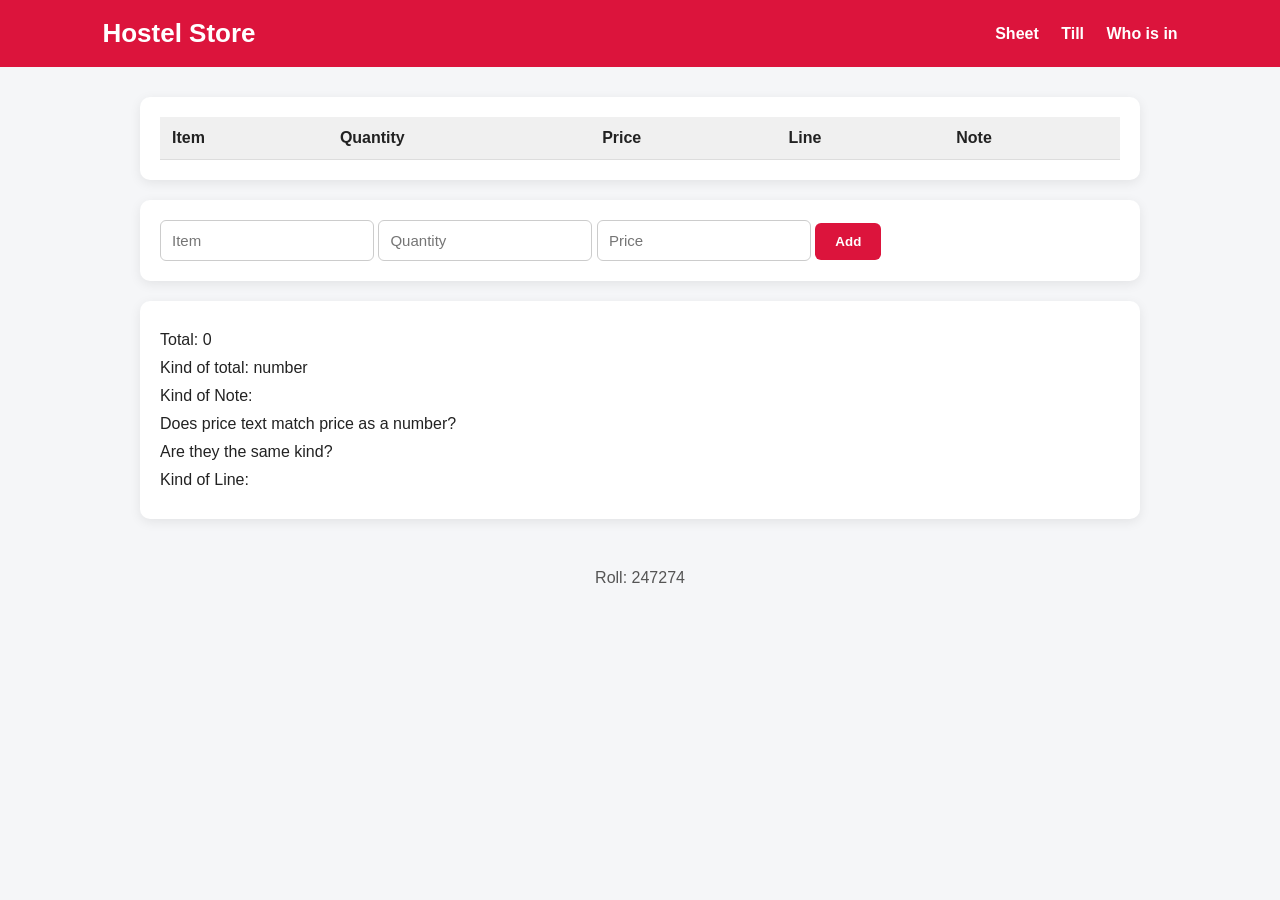
<file: f24a-247274-lab4/index.html>
<!DOCTYPE html>
<html lang="en">
<head>
  <meta charset="UTF-8">
  <meta name="viewport" content="width=device-width, initial-scale=1.0">
  <title>Hostel Store - Sheet</title>
  <link rel="stylesheet" href="style.css">
</head>
<body>
  <header class="shop-header">
    <h1>Hostel Store</h1>
    <nav>
      <a href="index.html">Sheet</a>
      <a href="till.html">Till</a>
      <a href="people.html">Who is in</a>
    </nav>
  </header>

  <main class="container">
    <section class="card">
      <table>
        <thead>
          <tr>
            <th>Item</th>
            <th>Quantity</th>
            <th>Price</th>
            <th>Line</th>
            <th>Note</th>
          </tr>
        </thead>
        <tbody id="sheetBody"></tbody>
      </table>
    </section>

    <section class="card form-card">
      <form id="itemForm">
        <input id="item" type="text" placeholder="Item">
        <input id="quantity" type="number" placeholder="Quantity">
        <input id="price" type="text" placeholder="Price">
        <button type="submit">Add</button>
      </form>
    </section>

    <section class="card details">
      <p>Total: <span id="total">0</span></p>
      <p>Kind of total: <span id="totalKind"></span></p>
      <p>Kind of Note: <span id="noteKind"></span></p>
      <p>Does price text match price as a number? <span id="priceMatch"></span></p>
      <p>Are they the same kind? <span id="sameKind"></span></p>
      <p id="lineKindRow">Kind of Line: <span id="lineKind"></span></p>
    </section>
  </main>

  <footer>Roll: 247274</footer>
  <script src="script.js"></script>
</body>
</html>
</file>
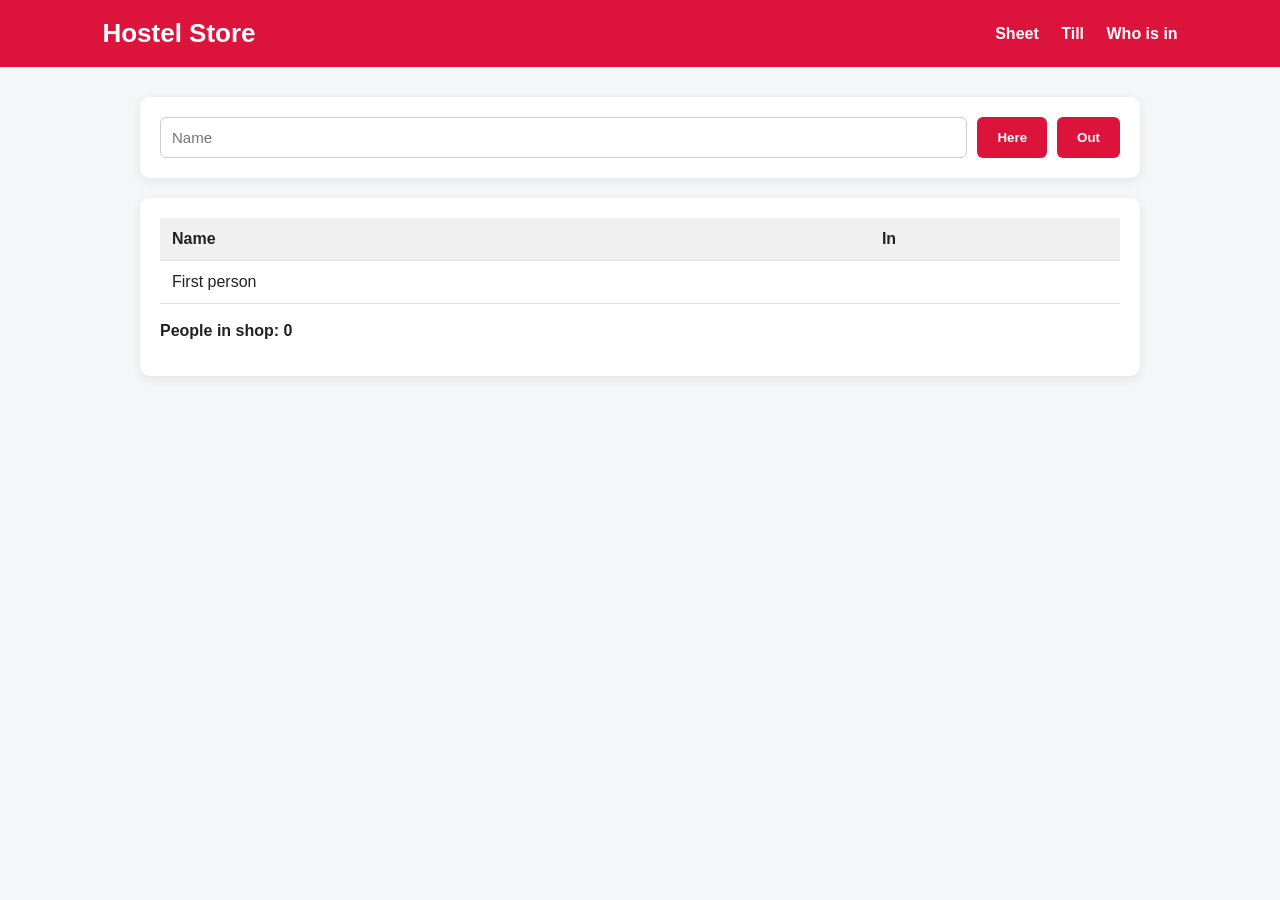
<file: f24a-247274-lab4/people.html>
<!DOCTYPE html>
<html lang="en">
<head>
  <meta charset="UTF-8">
  <meta name="viewport" content="width=device-width, initial-scale=1.0">
  <title>Hostel Store - Who is in</title>
  <link rel="stylesheet" href="style.css">
</head>
<body>
  <header class="shop-header">
    <h1>Hostel Store</h1>
    <nav>
      <a href="index.html">Sheet</a>
      <a href="till.html">Till</a>
      <a href="people.html">Who is in</a>
    </nav>
  </header>

  <main class="container">
    <section class="card form-card">
      <input id="personName" type="text" placeholder="Name">
      <button id="here">Here</button>
      <button id="out">Out</button>
    </section>

    <section class="card">
      <table>
        <thead>
          <tr>
            <th>Name</th>
            <th>In</th>
          </tr>
        </thead>
        <tbody id="peopleBody"></tbody>
      </table>
      <p class="count">People in shop: <span id="peopleCount">0</span></p>
    </section>
  </main>

  <script src="script.js"></script>
</body>
</html>
</file>
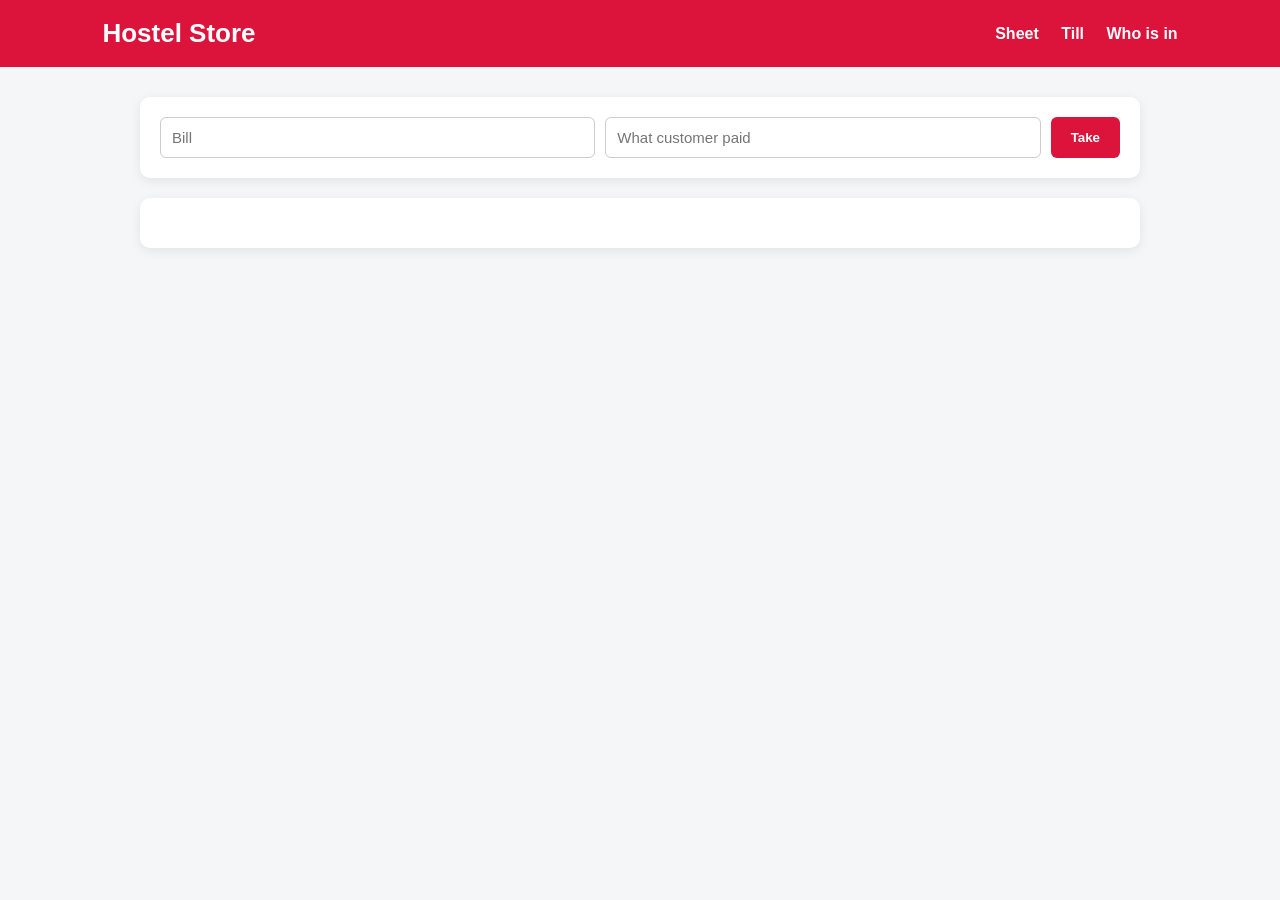
<file: f24a-247274-lab4/till.html>
<!DOCTYPE html>
<html lang="en">
<head>
  <meta charset="UTF-8">
  <meta name="viewport" content="width=device-width, initial-scale=1.0">
  <title>Hostel Store - Till</title>
  <link rel="stylesheet" href="style.css">
</head>
<body>
  <header class="shop-header">
    <h1>Hostel Store</h1>
    <nav>
      <a href="index.html">Sheet</a>
      <a href="till.html">Till</a>
      <a href="people.html">Who is in</a>
    </nav>
  </header>

  <main class="container">
    <section class="card form-card">
      <input id="bill" type="text" placeholder="Bill">
      <input id="paid" type="text" placeholder="What customer paid">
      <button id="take">Take</button>
    </section>

    <section class="card details">
      <p id="result"></p>
      <p id="halfChange"></p>
      <p id="paidKind"></p>
    </section>
  </main>

  <script src="script.js"></script>
</body>
</html>
</file>
<file: f24a-247274-lab4/style.css>
* {
  box-sizing: border-box;
}

body {
  margin: 0;
  font-family: Arial, sans-serif;
  background: #f5f6f8;
  color: #222;
}

.shop-header {
  background: crimson;
  color: white;
  padding: 18px 8%;
  display: flex;
  justify-content: space-between;
  align-items: center;
  flex-wrap: wrap;
  gap: 12px;
}

.shop-header h1 {
  margin: 0;
  font-size: 26px;
}

nav a {
  color: white;
  text-decoration: none;
  margin-left: 18px;
  font-weight: bold;
}

nav a:hover {
  text-decoration: underline;
}

.container {
  width: 90%;
  max-width: 1000px;
  margin: 30px auto;
}

.card {
  background: white;
  border-radius: 10px;
  padding: 20px;
  margin-bottom: 20px;
  box-shadow: 0 3px 12px rgba(0, 0, 0, 0.08);
}

table {
  width: 100%;
  border-collapse: collapse;
}

th,
td {
  padding: 12px;
  border-bottom: 1px solid #ddd;
  text-align: left;
}

th {
  background: #f0f0f0;
}

.form-card {
  display: flex;
  gap: 10px;
  flex-wrap: wrap;
}

input {
  padding: 11px;
  border: 1px solid #ccc;
  border-radius: 6px;
  font-size: 15px;
  flex: 1;
  min-width: 150px;
}

button {
  padding: 11px 20px;
  border: 0;
  border-radius: 6px;
  background: crimson;
  color: white;
  font-weight: bold;
  cursor: pointer;
}

button:hover {
  opacity: 0.9;
}

.details p {
  margin: 10px 0;
}

.count {
  font-weight: bold;
  margin-top: 18px;
}

footer {
  text-align: center;
  padding: 20px;
  color: #555;
}

@media (max-width: 600px) {
  .shop-header {
    padding: 16px 5%;
  }

  nav a {
    margin-left: 10px;
  }

  .container {
    width: 94%;
  }

  th,
  td {
    padding: 8px;
    font-size: 14px;
  }
}
</file>
